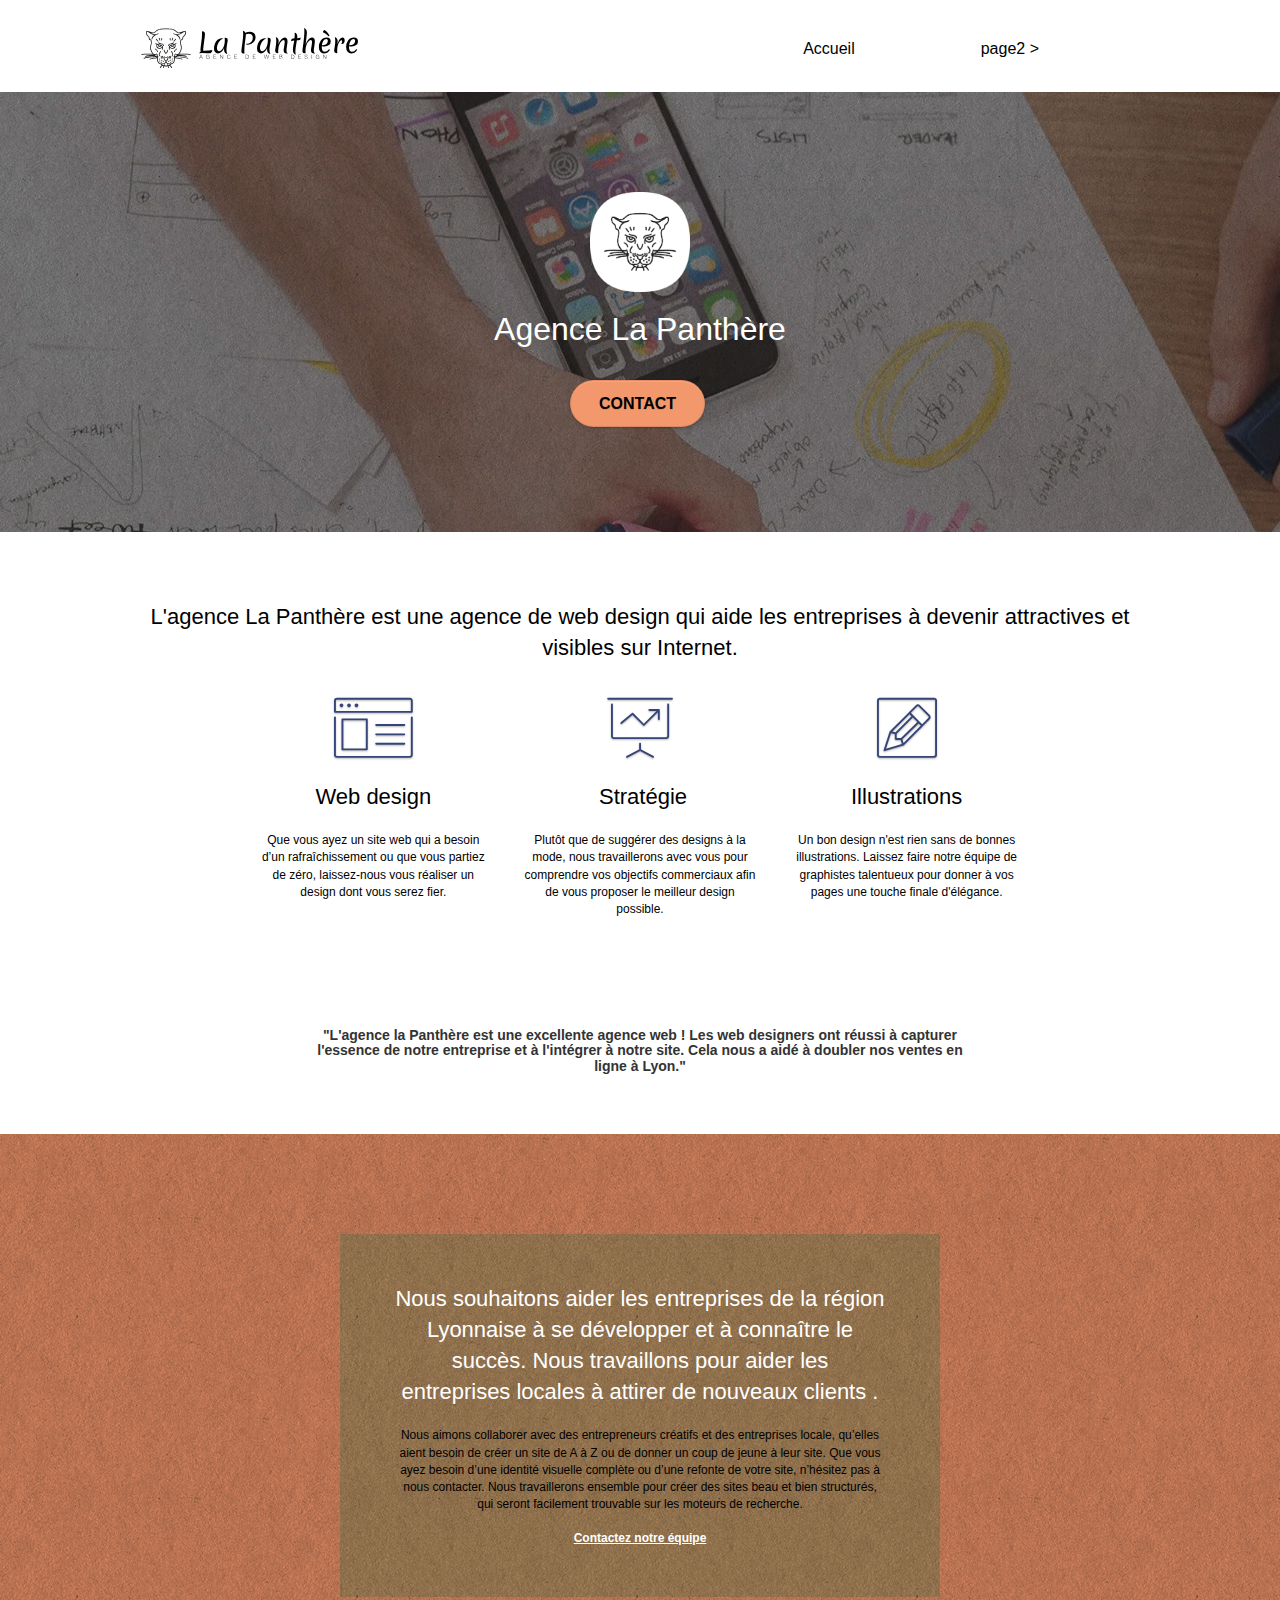
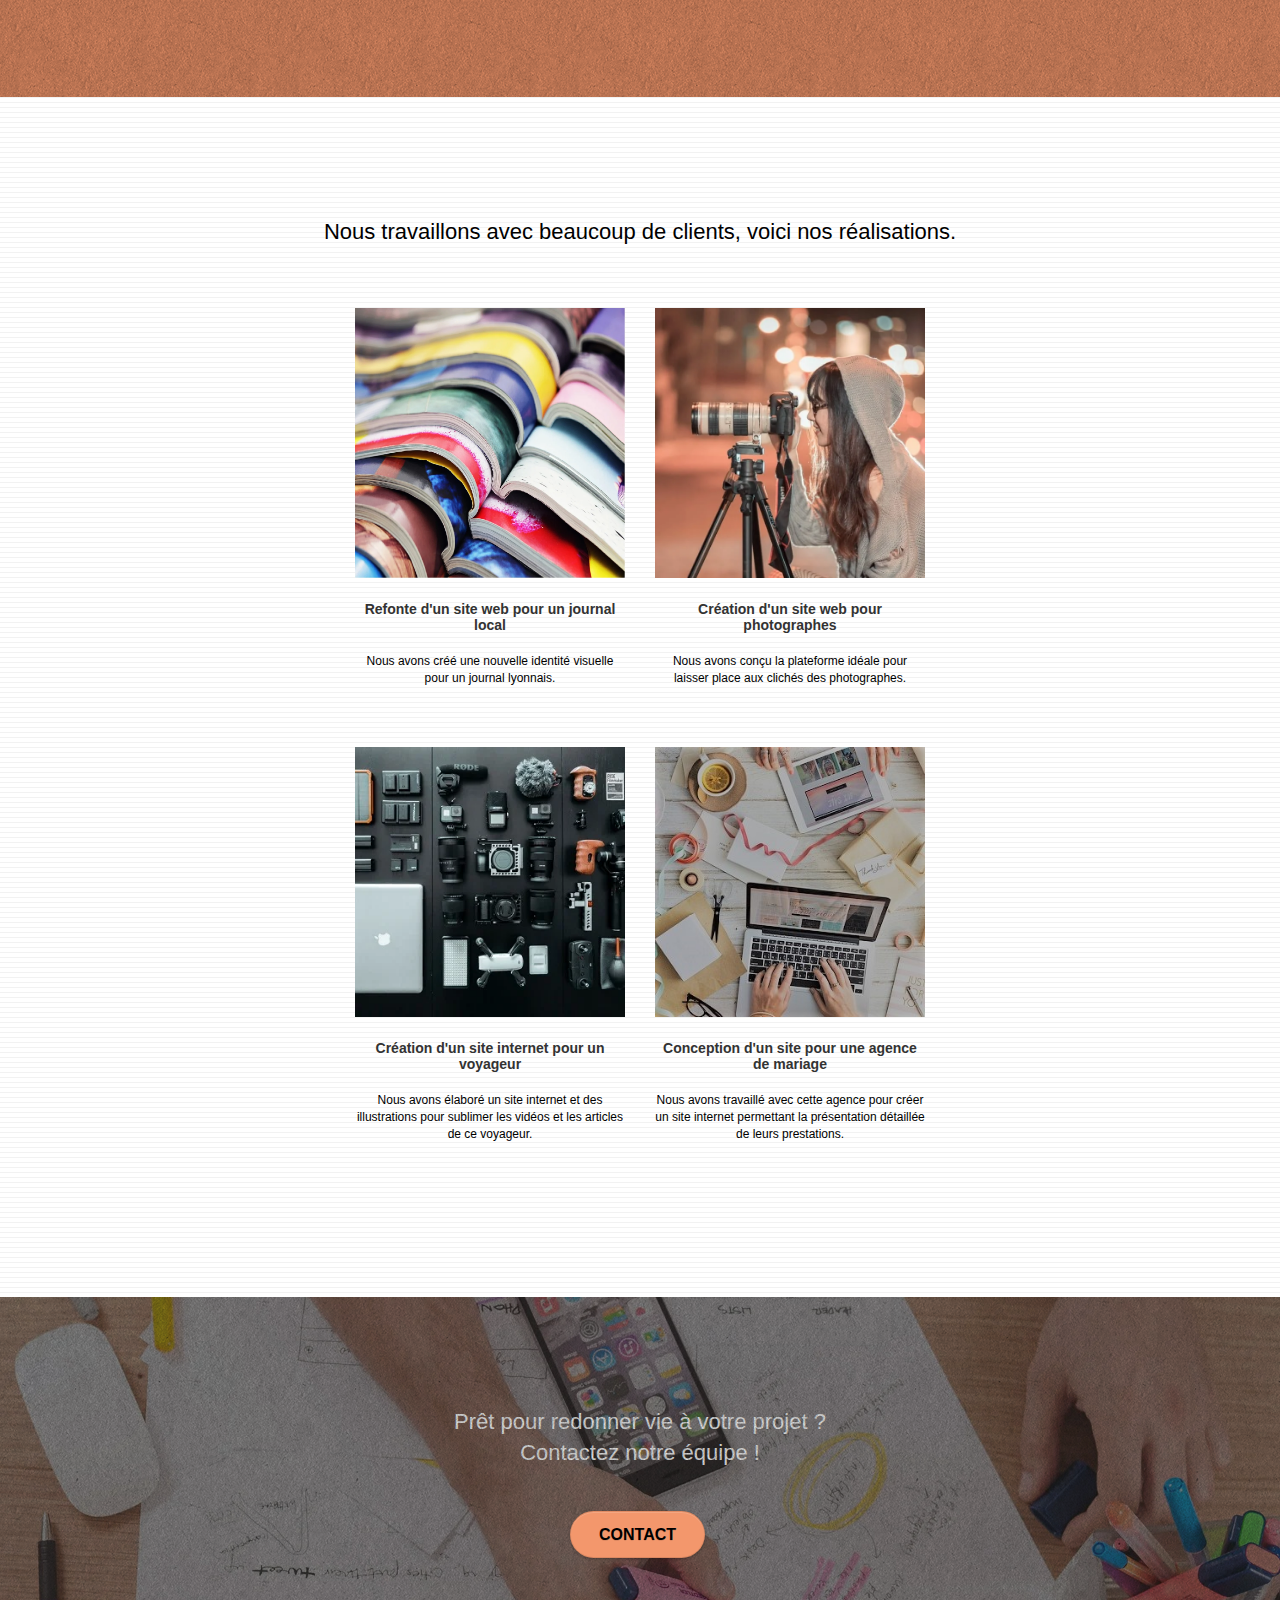
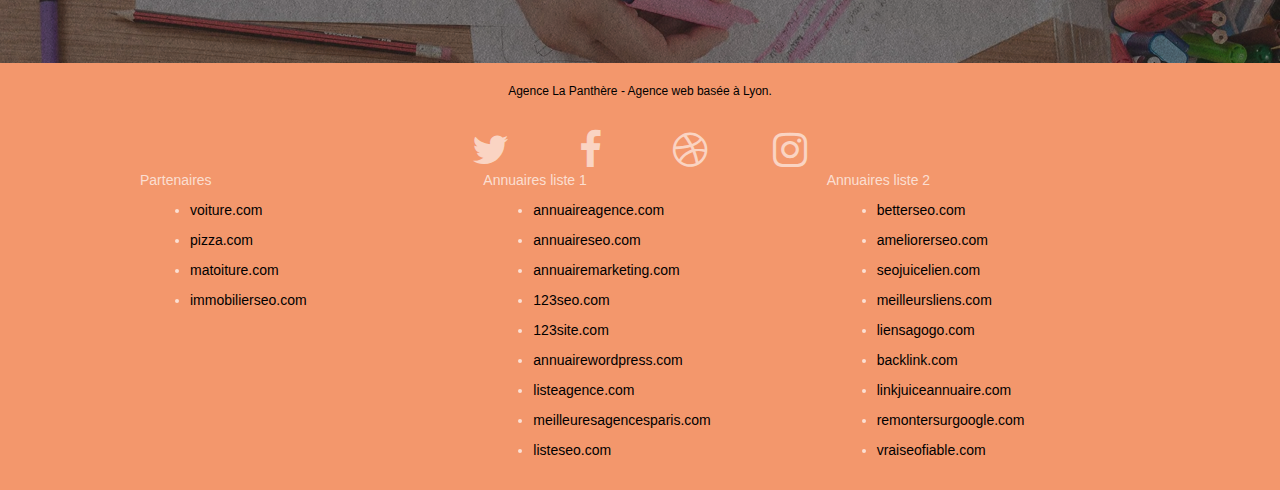
<file: index.html>
<!doctype html>
<html lang="fr">
<head>
    <meta charset="utf-8">
    <meta name="keywords" content="seo, google, site web, site internet, agence design paris, agence design, agence design,agence design,agence design,agence design,agence design,agence design,agence design,agence design">
    <meta name="description" content="L'agence La Panthère est une agence de web design qui aide les entreprises à devenir attractives et visibles sur Internet">
    <meta name="viewport" content="width=device-width, initial-scale=1.0, viewport-fit=cover">
    <link rel="shortcut icon" type="image/png" href="favicon.jpg">
    
	<link rel="stylesheet" type="text/css" href="./css/bootstrap.css">
	<link rel="stylesheet" type="text/css" href="style.css">
	<link rel="stylesheet" type="text/css" href="./css/font-awesome.css">
	<link rel="stylesheet" type="text/css" href="./css/et-line.css">
	
    
	<script src="./js/jquery-2.1.0.js" defer></script>
	<script src="./js/bootstrap.js" defer></script>
	<script src="./js/blocs.js" defer></script>
	<script src="./js/jquery.touchSwipe.js" defer></script>
	<script src="./js/gmaps.js" defer></script>

    <title>.</title>

    
<!-- Analytics -->
 
<!-- Analytics END -->
    
</head>
<body>
<!-- Principal conteneur -->
<div class="page-container">
    
<!-- bloc-0 -->
<div class="bloc bgc-white l-bloc " id="bloc-0">
	<div class="container bloc-sm">

		<nav class="navbar row">
			<div class="navbar-header">
				<a class="navbar-brand" href="index.html"><img src="img/agence-la-panthere-monochrome.svg" alt="photo arrière plan personne travaillant sur des dossiers " height="40" /></a>
				<button id="nav-toggle" type="button" class="ui-navbar-toggle navbar-toggle" data-toggle="collapse" data-target=".navbar-1">
					<span class="sr-only">Toggle navigation</span><span class="icon-bar"></span><span class="icon-bar"></span><span class="icon-bar"></span>
				</button>
			</div>
			<div class="collapse navbar-collapse navbar-1 special-dropdown-nav">
				<ul class="site-navigation nav navbar-nav">
					<li>
						<a href="index.html">Accueil</a>
					</li>
					<li>
					</li>
					<li>
						<a href="contact.html">page2 &gt;</a>
					</li>
				</ul>
			</div>
		</nav>
	</div>
</div>
<!-- bloc-0 END -->

<!-- bloc-1-presentation -->
<div class="bloc bgc-dark-slate-blue bg-banniere d-bloc bg-t-edge bloc-bg-texture texture-paper b-parallax" id="bloc-1-hero">
	<div class="container bloc-lg">
		<div class="row tight-width-whitespace">
			<div class="col-sm-12">
				<img src="img/logo.webp" class="center-block image-resize-mode" width="100" alt="logo de l'agence de web design la panthere" />
				<h1 class="text-center hero-bloc-text tc-white ">
					Agence La Panthère
				</h1>
				<div class="text-center">
					<a href="contact.html" class="btn btn-lg btn-clean btn-rd cta-hero btn-atomic-tangerine" id="cta-hero">Contact</a>
				</div>
			</div>
		</div>
	</div>
</div>
<!-- bloc-1-presentation END -->

<!-- bloc-2-services -->
<div class="bloc bgc-white l-bloc" id="bloc-2-services">
	<div class="container bloc-md">
		<div class="row">
			<div class="col-sm-12 text-center">
				<h2 id="title">L'agence La Panthère est une agence de web design qui aide les entreprises à devenir attractives et visibles sur Internet.</h2>
			</div>
		</div>
		<div class="row voffset-lg med-width-whitespace">
			<div class="col-sm-4">
				<div class="text-center">
					<span class="et-icon-browser sm-shadow icon-dark-slate-blue icons icon-lg"></span>
				</div>
				<h2 class="mg-md text-center">
					Web design
				</h2>
				<p class="text-center ">
					Que vous ayez un site web qui a besoin d&rsquo;un rafraîchissement ou que vous partiez de zéro, laissez-nous vous réaliser un design dont vous serez fier.
				</p>
			</div>
			<div class="col-sm-4">
				<div class="text-center">
					<span class="et-icon-presentation sm-shadow icon-dark-slate-blue icons icon-lg"></span>
				</div>
				<h2 class="mg-md text-center">
					&nbsp;Stratégie
				</h2>
				<p class="text-center ">
					Plutôt que de suggérer des designs à la mode, nous travaillerons avec vous pour comprendre vos objectifs commerciaux afin de vous proposer le meilleur design possible.<br>
				</p>
			</div>
			<div class="col-sm-4">
				<div class="text-center">
					<span class="et-icon-edit sm-shadow icon-dark-slate-blue icons icon-lg"></span>
				</div>
				<h2 class="mg-md text-center">
					Illustrations
				</h2>
				<p class="text-center ">
					Un bon design n'est rien sans de bonnes illustrations. Laissez faire notre équipe de graphistes talentueux pour donner à vos pages une touche finale d'élégance.
				</p>
			</div>
		</div>
		<div class="row voffset-lg voffset">
			<div class="col-xs-12 col-md-8 col-md-offset-2 text-center">
				<h3>"L'agence la Panthère est une excellente agence web ! Les web designers ont réussi à capturer l'essence de notre entreprise et à l'intégrer à notre site. Cela nous a aidé à doubler nos ventes en ligne à Lyon."</h3>

			</div>
		</div>
	</div>
</div>
<!-- bloc-2-services END -->

<!-- bloc-3-what-i-do -->
<div class="bloc tc-white bgc-atomic-tangerine bg-presentation d-bloc bloc-bg-texture texture-paper b-parallax" id="bloc-3-what-i-do">
	<div class="container bloc-lg">
		<div class="row tight-width-whitespace black-background">
			<div class="col-sm-12">
				<h2 class="mg-md text-center tc-white">
					Nous souhaitons aider les entreprises de la région Lyonnaise à se développer et à connaître le succès. Nous travaillons pour aider les entreprises locales à attirer de nouveaux clients .<br>
				</h2>
				<p class="text-center white">
					Nous aimons collaborer avec des entrepreneurs créatifs et des entreprises locale, qu’elles aient besoin de créer un site de A à Z ou de donner un coup de jeune à leur site. Que vous ayez besoin d’une identité visuelle complète ou d’une refonte de votre site, n’hésitez pas à nous contacter. Nous travaillerons ensemble pour créer des sites beau et bien structurés, qui seront facilement trouvable sur les moteurs de recherche. <br><br><a class="ltc-white bold-link" href="contact.html">Contactez notre équipe</a><br>
				</p>
			</div>
		</div>
	</div>
</div>
<!-- bloc-3-what-i-do END -->

<!-- bloc-4-portfolio -->
<div class="bloc bgc-white bg-lines-h2-bg bg-repeat l-bloc" id="bloc-4-portfolio">
	<div class="container bloc-lg">
		<div class="row">
			<div class="col-sm-12 text-center">
				<h2>Nous travaillons avec beaucoup de clients, voici nos réalisations.</h2>
			</div>
		</div>
		<div class="row tight-width-whitespace portfolio-row">
			<div class="col-sm-6">
				<a href="#" data-lightbox="img/1.jpg" data-gallery-id="gallery-1" data-caption="Refonte d'un site web pour un journal local" data-frame="snapshot-lb"><img src="img/journal_local.webp" alt="refonte site web journal" class="img-responsive portfolio-thumb" /></a>
				<h3 class="mg-md text-center">
					Refonte d'un site web pour un journal local
				</h3>
				<p class="text-center">
					Nous avons créé une nouvelle identité visuelle pour un journal lyonnais.
				</p>
			</div>
			<div class="col-sm-6">
				<a href="#" data-lightbox="img/2.jpg" data-gallery-id="gallery-1" data-caption="Création d'un site web pour photographes" data-frame="snapshot-lb"><img src="img/photographes.webp" class="img-responsive portfolio-thumb" alt=" Création d'un site web pour photographes" /></a>
				<h3 class="mg-md text-center">
					Création d'un site web pour photographes
				</h3>
				<p class="text-center">
					Nous avons conçu la plateforme idéale pour laisser place aux clichés des photographes.
				</p>
			</div>
		</div>
		<div class="row tight-width-whitespace portfolio-row">
			<div class="col-sm-6">
				<a href="#" data-lightbox="img/3.bmp" data-gallery-id="gallery-1" data-caption="Création d'un site internet pour un voyageur" data-frame="snapshot-lb"><img src="img/voyageurs.webp" class="img-responsive portfolio-thumb" alt="Création d'un site web pour voyageur"/></a>
				<h3 class="mg-md text-center">
					Création d'un site internet pour un voyageur
				</h3>
				<p class="text-center">
					Nous avons élaboré un site internet et des illustrations pour sublimer les vidéos et les articles de ce voyageur.
				</p>
			</div>
			<div class="col-sm-6">
				<a href="#" data-lightbox="img/4.bmp" data-gallery-id="gallery-1" data-caption="Conception d'un site pour une agence de mariage" data-frame="snapshot-lb"><img src="img/agence_mariage.webp" class="img-responsive portfolio-thumb" alt="Création d'un site web pour agence de mariage" /></a>
				<h3 class="mg-md text-center">
					Conception d'un site pour une agence de mariage
				</h3>
				<p class="text-center">
					Nous avons travaillé avec cette agence pour créer un site internet permettant la présentation détaillée de leurs prestations.
				</p>
			</div>
		</div>
	</div>
</div>
<!-- bloc-4-portfolio END -->

<!-- bloc-5-cta -->
<div class="bloc bgc-dark-slate-blue bg-banniere d-bloc bloc-bg-texture texture-paper" id="bloc-5-cta">
	<div class="container bloc-lg">
		<div class="row">
			<h2 class="mg-md text-center tc-white">
				Prêt pour redonner vie à votre projet ?<br>Contactez notre équipe !
			</h2>
			<div class="col-sm-12 text-center">
				<a href="contact.html" class="btn btn-atomic-tangerine btn-clean btn-rd btn-lg cta-hero">Contact</a>
			</div>
		</div>
	</div>
</div>
<!-- bloc-5-cta END -->

<!-- Footer - bloc-8 -->
<div class="bloc bgc-atomic-tangerine d-bloc" id="bloc-8">
	<div class="container bloc-sm">
		<div class="row">
			<div class="col-sm-12">
				<p class="text-center white">
					Agence La Panthère - Agence web basée à Lyon.<br>
				</p>
				<div class="row row-no-gutters social">
					<div class="col-sm-3">
						<div class="text-center">
							<a class="social" href="https://twitter.com/?lang=fr" title="retrouvez nous sur twitter"><span class="fa fa-twitter icon-md"></span></a>
						</div>
					</div>
					<div class="col-sm-3">
						<div class="text-center">
							<a class="social" href="https://www.facebook.com/" title="suivez nous sur facebook"><span class="fa fa-facebook icon-md"></span></a>
						</div>
					</div>
					<div class="col-sm-3">
						<div class="text-center">
							<a class="social" href="https://dribbble.com/" title="nous sommes sur dribble"><span class="fa fa-dribbble icon-md"></span></a>
						</div>
					</div>
					<div class="col-sm-3">
						<div class="text-center">
							<a class="social" href="https://www.instagram.com/?hl=fr" title="vous pouvez nous suivre sur instagram"><span class="fa fa-instagram icon-md"></span></a>
						</div>
					</div>
					
				</div>
				<div class="row">
					<div class="col-sm-4">
						Partenaires
							<ul>
								<li class="liens_partenaires"><a href="voiture.com">voiture.com</a></li>
								<li class="liens_partenaires"><a href="pizza.com">pizza.com</a></li>
								<li class="liens_partenaires"><a href="matoiture.com">matoiture.com</a></li>
								<li class="liens_partenaires"><a href="immobilierseo.com">immobilierseo.com</a></li>
							</ul>		
					</div>
					<div class="col-sm-4">
						Annuaires liste 1
						<ul>
							<li class="liens_partenaires"><a href="annuaireagence.com">annuaireagence.com</a></li>
							<li class="liens_partenaires"><a href="annuaireseo.com">annuaireseo.com</a></li>
							<li class="liens_partenaires"><a href="annuairemarketing.com">annuairemarketing.com</a></li>
							<li class="liens_partenaires"><a href="123seoture.com">123seo.com</a></li>
							<li class="liens_partenaires"><a href="123site.com">123site.com</a></li>
							<li class="liens_partenaires"><a href="annuairewordpress.com">annuairewordpress.com</a></li>
							<li class="liens_partenaires"><a href="listeagence.com">listeagence.com</a></li>
							<li class="liens_partenaires"><a href="meilleuresagencesparis.com">meilleuresagencesparis.com</a></li>
							<li class="liens_partenaires"><a href="listeseo.com">listeseo.com</a></li>
						</ul>
					</div>
					<div class="col-sm-4">
						Annuaires liste 2
						<ul>
							<li class="liens_partenaires"><a href="betterseo.com">betterseo.com</a></li>
							<li class="liens_partenaires"><a href="ameliorerseo.com">ameliorerseo.com</a></li>
							<li class="liens_partenaires"><a href="seojuicelien.com">seojuicelien.com</a></li>
							<li class="liens_partenaires"><a href="meilleursliens.com">meilleursliens.com</a></li>
							<li class="liens_partenaires"><a href="liensagogo.com">liensagogo.com</a></li>
							<li class="liens_partenaires"><a href="backlink.com">backlink.com</a></li>
							<li class="liens_partenaires"><a href="linkjuiceannuaire.com">linkjuiceannuaire.com</a></li>
							<li class="liens_partenaires"><a href="remontersurgoogle.com">remontersurgoogle.com</a></li>
							<li class="liens_partenaires"><a href="vraiseofiable.com">vraiseofiable.com</a></li>
						</ul>
					</div>
				</div>
			</div>
		</div>
	</div>
</div>
<!-- Footer - bloc-8 END -->

</div>
<!-- Principal conteneur END -->
    

</body>
</html>
</file>
<file: style.css>
body {
    margin: 0;
    padding: 0;
    background: #FFF;
    overflow-x: hidden;
    -webkit-font-smoothing: antialiased;
    -moz-osx-font-smoothing: grayscale;
}

a,
button {
    transition: all .3s ease-in-out;
    outline: none!important;
}

a:hover {
    text-decoration: none;
    cursor: pointer;
}

#page-loading-blocs-notifaction {
    position: fixed;
    top: 0;
    bottom: 0;
    width: 100%;
    z-index: 100000;
    background: #FFFFFF url("img/pageload-spinner.gif") no-repeat center center;
}

.bloc {
    width: 100%;
    clear: both;
    background: 50% 50% no-repeat;
    padding: 0 50px;
    -webkit-background-size: cover;
    -moz-background-size: cover;
    -o-background-size: cover;
    background-size: cover;
    position: relative;
}

.bloc .container {
    padding-left: 0;
    padding-right: 0;
}

.bloc-lg {
    padding: 100px 50px;
}

.bloc-md {
    padding: 50px;
}

.bloc-sm {
    padding: 20px 50px;
}

.bg-center,
.bg-l-edge,
.bg-r-edge,
.bg-t-edge,
.bg-b-edge,
.bg-tl-edge,
.bg-bl-edge,
.bg-tr-edge,
.bg-br-edge,
.bg-repeat {
    -webkit-background-size: auto!important;
    -moz-background-size: auto!important;
    -o-background-size: auto!important;
    background-size: auto!important;
}

.bg-repeat {
    background: repeat;
}

.bg-t-edge {
    background: top no-repeat;
}

.bloc-bg-texture::before {
    content: "";
    background-size: 2px 2px;
    position: absolute;
    top: 0;
    bottom: 0;
    left: 0;
    right: 0;
}

.texture-paper::before {
    background: url("img/texture-paper.png");
    background-size: 280px 280px;
}

.b-parallax {
    background-attachment: fixed;
}

.d-bloc {
    color: rgba(255, 255, 255, .7);
}

.d-bloc button:hover {
    color: rgba(255, 255, 255, .9);
}

.d-bloc .icon-round,
.d-bloc .icon-square,
.d-bloc .icon-rounded,
.d-bloc .icon-semi-rounded-a,
.d-bloc .icon-semi-rounded-b {
    border-color: rgba(255, 255, 255, .9);
}

.d-bloc .divider-h span {
    border-color: rgba(255, 255, 255, .2);
}

.d-bloc .a-btn,
.d-bloc .navbar a,
.d-bloc .navbar-brand,
.d-bloc a .icon-sm,
.d-bloc a .icon-md,
.d-bloc a .icon-lg,
.d-bloc a .icon-xl,
.d-bloc h1 a,
.d-bloc h2 a,
.d-bloc h3 a,
.d-bloc h4 a,
.d-bloc h5 a,
.d-bloc h6 a,
.d-bloc p a {
    color: rgba(255, 255, 255, .6);
}

.d-bloc .a-btn:hover,
.d-bloc .navbar a:hover,
.d-bloc .navbar-brand:hover,
.d-bloc a:hover .icon-sm,
.d-bloc a:hover .icon-md,
.d-bloc a:hover .icon-lg,
.d-bloc a:hover .icon-xl,
.d-bloc h1 a:hover,
.d-bloc h2 a:hover,
.d-bloc h3 a:hover,
.d-bloc h4 a:hover,
.d-bloc h5 a:hover,
.d-bloc h6 a:hover,
.d-bloc p a:hover {
    color: rgba(255, 255, 255, 1);
}

.d-bloc .navbar-toggle .icon-bar {
    background: rgba(255, 255, 255, 1);
}

.d-bloc .btn-wire,
.d-bloc .btn-wire:hover {
    color: rgba(255, 255, 255, 1);
    border-color: rgba(255, 255, 255, 1);
}

.d-bloc .panel {
    color: rgba(0, 0, 0, .5);
}

.d-bloc .panel button:hover {
    color: rgba(0, 0, 0, .7);
}

.d-bloc .panel icon {
    border-color: rgba(0, 0, 0, .7);
}

.d-bloc .panel .divider-h span {
    border-color: rgba(0, 0, 0, .1);
}

.d-bloc .panel .a-btn {
    color: rgba(0, 0, 0, .6);
}

.d-bloc .panel .a-btn:hover {
    color: rgba(0, 0, 0, 1);
}

.d-bloc .panel .btn-wire,
.d-bloc .panel .btn-wire:hover {
    color: rgba(0, 0, 0, .7);
    border-color: rgba(0, 0, 0, .3);
}

.d-bloc .panel,
.l-bloc {
    color: rgba(0, 0, 0, .5);
}

.d-bloc .panel button:hover,
.l-bloc button:hover {
    color: rgba(0, 0, 0, .7);
}

.l-bloc .icon-round,
.l-bloc .icon-square,
.l-bloc .icon-rounded,
.l-bloc .icon-semi-rounded-a,
.l-bloc .icon-semi-rounded-b {
    border-color: rgba(0, 0, 0, .7);
}

.d-bloc .panel .divider-h span,
.l-bloc .divider-h span {
    border-color: rgba(0, 0, 0, .1);
}

.d-bloc .panel .a-btn,
.l-bloc .a-btn,
.l-bloc .navbar a,
.l-bloc .navbar-brand,
.l-bloc a .icon-sm,
.l-bloc a .icon-md,
.l-bloc a .icon-lg,
.l-bloc a .icon-xl,
.l-bloc h1 a,
.l-bloc h2 a,
.l-bloc h3 a,
.l-bloc h4 a,
.l-bloc h5 a,
.l-bloc h6 a,
.l-bloc p a {
    color: rgba(0, 0, 0, .6);
}

.d-bloc .panel .a-btn:hover,
.l-bloc .a-btn:hover,
.l-bloc .navbar a:hover,
.l-bloc .navbar-brand:hover,
.l-bloc a:hover .icon-sm,
.l-bloc a:hover .icon-md,
.l-bloc a:hover .icon-lg,
.l-bloc a:hover .icon-xl,
.l-bloc h1 a:hover,
.l-bloc h2 a:hover,
.l-bloc h3 a:hover,
.l-bloc h4 a:hover,
.l-bloc h5 a:hover,
.l-bloc h6 a:hover,
.l-bloc p a:hover {
    color: rgba(0, 0, 0, 1);
}

.l-bloc .navbar-toggle .icon-bar {
    color: rgba(0, 0, 0, .6);
}

.d-bloc .panel .btn-wire,
.d-bloc .panel .btn-wire:hover,
.l-bloc .btn-wire,
.l-bloc .btn-wire:hover {
    color: rgba(0, 0, 0, .7);
    border-color: rgba(0, 0, 0, .3);
}

.voffset {
    margin-top: 30px;
}

.voffset-lg {
    margin-top: 80px;
}

.row-no-gutters {
    margin-right: 0;
    margin-left: 0;
}

.row.row-no-gutters > [class^="col-"],
.row.row-no-gutters > [class*=" col-"] {
    padding-right: 0;
    padding-left: 0;
    margin-top: 20px;
}

#bloc-1-hero h1 {
    font-size: 32px;
}

.navbar {
    margin-bottom: 0;
    z-index: 1;
}

.navbar-brand {
    height: auto;
    padding: 3px 15px;
    font-size: 25px;
    font-weight: normal;
    font-weight: 600;
    line-height: 44px;
}

.navbar-brand img {
    max-height: 200px;
    margin: 0 5px 0 0;
    display: inline;
}

.navbar-brand img[src$=svg] {
    min-width: 100px;
}

.nav-center .navbar-brand img {
    margin: 0;
}

.navbar .nav {
    padding-top: 2px;
    margin-right: -16px;
    float: right;
    z-index: 1;
}

.nav > li {
    float: left;
    margin-top: 4px;
    font-size: 16px;
}

.navbar-nav .open .dropdown-menu > li > a {
    text-align: inherit;
}

.nav > li a:hover,
.nav > li a:focus {
    background: transparent;
}

.navbar-toggle {
    margin: 10px 10px 0 0;
    border: 0px;
}

.navbar-toggle:hover {
    background: transparent!important;
}

.navbar-toggle .icon-bar {
    background-color: rgba(0, 0, 0, .5);
    width: 26px;
}

.nav-invert .navbar .nav {
    float: left;
}

.nav-invert .navbar-header,
.nav-invert .navbar-brand {
    float: right;
    position: relative;
    z-index: 2;
}

@media (min-width: 767px) {
    .site-navigation {
        position: absolute;
        top: 50%;
        right: 20px;
        transform: translate(0, -50%);
        -webkit-transform: translateY(-50%);
    }
    .site-navigation a 
    {
        margin-right:6em;
        text-decoration: none;
    }
    .nav > li .dropdown-menu a,
    .nav > li .dropdown-menu a:hover {
        color: #484848;
    }
    .nav-invert .site-navigation {
        left: 0;
        right: 0;
    }
    .nav-center {
        text-align: center;
    }
    .nav-center .navbar-header {
        width: 100%;
    }
    .nav-center .navbar-header,
    .nav-center .navbar-brand,
    .nav-center .nav > li {
        float: none;
        display: inline-block;
    }
    .nav-center .site-navigation {
        position: relative;
        width: 100%;
        right: 0;
        margin-right: 0px;
        margin-top: 20px;
    }
    .nav-center.mini-nav .navbar-toggle {
        float: none;
        margin: 10px auto 0;
    }
}

.nav > li > .dropdown a {
    background: none!important;
    display: block;
    padding: 14px 15px;
}

nav .caret {
    margin: 0 5px;
}

.dropdown-menu .dropdown-menu {
    top: -8px;
    left: 100%;
}

.dropdown-menu .dropmenu-flow-right {
    top: 100%;
    left: 0;
    margin-left: -1px;
    border-top-left-radius: 0;
    border-top-right-radius: 0;
}

.dropdown-menu .dropdown span {
    border: 4px solid black;
    border-top-color: transparent;
    border-right-color: transparent;
    border-bottom-color: transparent;
    margin: 6px -5px 0 0!important;
    float: right;
}

.mg-md {
    margin-top: 10px;
    margin-bottom: 20px;
}

.mg-lg {
    margin-top: 10px;
    margin-bottom: 40px;
}

.btn {
    margin: 0 5px 5px 0;
}

.btn.pull-right {
    margin: 0 0 5px 5px;
}

.btn-d,
.btn-d:hover,
.btn-d:focus {
    color: #FFF;
    background: rgba(0, 0, 0, .3);
}

button {
    outline: none!important;
}

.btn-rd {
    border-radius: 40px;
}

.btn-clean {
    border: 1px solid rgba(0, 0, 0, .08);
    border-bottom-color: rgba(0, 0, 0, .1);
    text-shadow: 0 1px 0 rgba(0, 0, 1, .1);
    box-shadow: 0 1px 3px rgba(0, 0, 1, .25), inset 0 1px 0 0 rgba(255, 255, 255, .15);
}

.icon-md {
    font-size: 40px!important;
}

.icon-lg {
    font-size: 60px!important;
    
}

.sm-shadow {
    text-shadow: 0 1px 2px rgba(0, 0, 0, .3);
}

.panel-sq,
.panel-sq .panel-heading,
.panel-sq .panel-footer {
    border-radius: 0;
}

.panel-rd {
    border-radius: 30px;
}

.panel-rd .panel-heading {
    border-radius: 29px 29px 0 0;
}

.panel-rd .panel-footer {
    border-radius: 0 0 29px 29px;
}

.form-control {
    border-color: rgba(0, 0, 0, .1);
    box-shadow: none;
    width: 150px;
    height: 25px;
    margin: 20px 0 20px 10px;
}
#message
{
    width: 250px;
    height: 60px;
}
.scrollToTop {
    width: 40px;
    height: 40px;
    position: fixed;
    bottom: 20px;
    right: 20px;
    opacity: 0;
    z-index: 500;
    transition: all .3s ease-in-out;
}

.scrollToTop span {
    margin-top: 6px;
}

.showScrollTop {
    font-size: 14px;
    opacity: 1;
}

a[data-lightbox] {
    position: relative;
    display: block;
    text-align: center;
}

a[data-lightbox]:hover::before {
    content: "+";
    font-family: "HelveticaNeue-Light", "Helvetica Neue Light", "Helvetica Neue", Helvetica, Arial;
    font-size: 32px;
    width: 50px;
    height: 50px;
    margin-left: -25px;
    border-radius: 50%;
    background: rgba(0, 0, 0, .6);
    color: #FFF;
    font-weight: 100;
    z-index: 1;
    position: absolute;
    top: 50%;
    transform: translateY(-50%);
    -webkit-transform: translateY(-50%);
}

a[data-lightbox]:hover img {
    opacity: 0.6;
    -webkit-animation-fill-mode: none;
    animation-fill-mode: none;
}

#lightbox-modal {
    display: flex;
    align-items: center;
}

#lightbox-modal .modal-dialog {
    width: 90%;
    max-width: 900px;
    margin: 0 auto 0;
}

#lightbox-modal .modal-dialog img {
    max-height: 90vh;
    margin: 0 auto;
}

.lightbox-caption {
    padding: 20px;
    color: #FFF;
    background: rgba(0, 0, 0, .5);
    position: absolute;
    left: 15px;
    right: 15px;
    bottom: 5px;
}

.close-lightbox {
    color: #FFF;
    font-size: 30px;
    position: absolute;
    top: 20px;
    right: 20px;
    z-index: 20;
    background: rgba(0, 0, 0, .5);
    border: none;
    line-height: 30px;
    padding: 0 9px 5px;
    opacity: 0.3;
}

.close-lightbox:hover,
.next-lightbox:hover,
.prev-lightbox:hover {
    opacity: 1.0;
    color: #FFF;
}

.next-lightbox,
.prev-lightbox {
    font-size: 20px;
    color: rgba(255, 255, 255, .9);
    background: rgba(0, 0, 0, .5);
    transition: all .2s ease-in-out;
    position: absolute;
    top: 45%;
    z-index: 1;
    opacity: 0.4;
}

.next-lightbox {
    padding: 6px 8px 1px 13px;
    right: 25px;
}

.prev-lightbox {
    padding: 6px 13px 1px 10px;
    left: 25px;
}

.snapshot-lb .modal-body {
    padding-bottom: 45px;
}

.snapshot-lb .lightbox-caption {
    padding: 0;
    color: rgba(0, 0, 0, .5);
    background: none;
}

h1,
h2,
h3,
h4,
h5,
h6,
p,
label,
.btn,
a {
    font-family: "helvetica";
    font-weight: 400;
    color: black!important;
}

.container {
    max-width: 1000px;
}

.hero-bloc-text {
    font-size: 38px;
}

.hero-bloc-text-sub {
    font-size: 36px;
}

.statement-bloc-text {
    line-height: 26px;
    font-style: italic;
    font-size: 20px;
    text-align: center;
    font-weight: lighter;
    max-width: 520px;
    margin: auto auto auto auto;
}

p {
    font-size: 12px;
}

.tight-width-whitespace {
    max-width: 600px;
    margin: auto auto auto auto;
}

.h1 {
    font-size: 20px;
    font-family: "Open Sans";
}

.cta-hero {
    margin-top: 22px;
    color: #FFFFFF!important;
    text-transform: uppercase;
    padding: 12px 28px 12px 28px;
    font-size: 16px;
    font-weight: 700;
}

.social {
    max-width: 400px;
    margin: auto auto auto auto;
}

h2 {
    font-size: 22px;
    line-height: 1.4em;
}

h3 {
    font-size: 15px;
    
    font-weight: 700;
    color: #333333!important;
}

.med-width-whitespace {
    max-width: 800px;
    margin: auto auto auto auto;
    box-shadow: 0px 0px 0px #000000;
}

h1 {
    color: #333333!important;
}

h4 {
    color: #333333!important;
}

.icons {
    margin-bottom: 14px;
    margin-top: 24px;
}

.white {
    color: black!important;
}

.portfolio-thumb {
    margin-bottom: 24px;
}

.portfolio-row {
    margin-bottom: 44px;
    margin-top: 50px;
}

.avatar {
    box-shadow: 0px 4px 9px rgba(0, 0, 0, 0.3);
}

.black-background {
    background-color: rgba(165, 147, 99, 0.7);
    padding: 40px 40px 40px 40px;
}

.bold-link {
    font-weight: 900;
    text-decoration: underline!important;
}

.bgc-white {
    background-color: #FFFFFF;
}

.bgc-dark-slate-blue {
    background-color: #364577;
}

.bgc-atomic-tangerine {
    background-color: #F3976C;
}

.tc-white {
    color: white!important;
}

.btn-atomic-tangerine {
    background: #F3976C;
    color: black!important;
}

.btn-atomic-tangerine:hover {
    background: #c27956!important;
    color: black!important;
}

.ltc-white {
    color: #FFFFFF!important;
}

.ltc-white:hover {
    color: #cccccc!important;
}

.ltc-atomic-tangerine {
    color: #F3976C!important;
}

.ltc-atomic-tangerine:hover {
    color: #c27956!important;
}

.icon-dark-slate-blue {
    color: #364577!important;
    border-color: #364577!important;
}

.bg-dots-bg {
    background-image: url("img/dots-bg.webp");
}

.bg-lines-h2-bg {
    background-image: url("img/lines-h2-bg.webp");
}

.bg-banniere {
    background-image: url("img/agence-la-panthere.webp");
}

.bg-presentation {
    background-image: url("img/image-de-presentation.webp");
}

@media (max-width: 1024px) {
    .bloc {
        padding-left: 20px;
        padding-right: 20px;
    }
    .bloc.full-width-bloc,
    .bloc-tile-2.full-width-bloc .container,
    .bloc-tile-3.full-width-bloc .container,
    .bloc-tile-4.full-width-bloc .container {
        padding-left: 0;
        padding-right: 0;
    }
}

@media (max-width: 992px) and (min-width: 768px) {
    .navbar .nav {
        max-width: 80%
    }
    .nav-center.navbar .nav {
        max-width: 100%
    }
}

@media only screen and (min-device-width: 768px) and (max-device-width: 1024px) and (orientation: landscape) {
    .b-parallax {
        background-attachment: scroll;
    }
}

@media only screen and (min-device-width: 1024px) and (max-device-width: 1366px) and (-webkit-min-device-pixel-ratio: 1.5) {
    .b-parallax {
        background-attachment: scroll;
    }
}

@media (max-width: 991px) {
    .container {
        width: 100%;
    }
    .b-parallax {
        background-attachment: scroll;
    }
    .page-container,
    #hero-bloc {
        overflow-x: hidden;
        position: relative;
    }
    .bloc {
        padding-left: constant(safe-area-inset-left);
        padding-right: constant(safe-area-inset-right);
    }
    .bloc-group,
    .bloc-group .bloc {
        display: block;
        width: 100%;
    }
    .bloc-fill-screen .fill-bloc-top-edge,
    .bloc-fill-screen .fill-bloc-bottom-edge {
        padding: 0 20px;
        padding-left: constant(safe-area-inset-left);
        padding-right: constant(safe-area-inset-right);
    }
}

@media (max-width: 767px) {
    .page-container {
        overflow-x: hidden;
        position: relative;
    }
    h1,
    h2,
    h3,
    h4,
    h5,
    h6,
    p,
    #disqus_thread {
        padding-left: 10px!important;
        padding-right: 10px!important;
    }
    .b-parallax {
        background-attachment: scroll;
    }
    .navbar .nav {
        padding-top: 0;
        border-top: 1px solid rgba(0, 0, 0, .2);
        float: none!important;
    }
    .navbar.row {
        margin-left: 0;
        margin-right: 0;
    }
    .site-navigation {
        position: inherit;
        transform: none;
        -webkit-transform: none;
        -ms-transform: none;
    }
    .nav > li {
        margin-top: 0;
        border-bottom: 1px solid rgba(0, 0, 0, .1);
        background: rgba(0, 0, 0, .05);
        text-align: left;
        padding-left: 15px;
        width: 100%;
    }
    .nav > li:hover {
        background: rgba(0, 0, 0, .08);
    }
    .dropdown .dropdown a .caret {
        float: none;
        margin: 5px 0 0 10px!important;
        border: 4px solid black;
        border-bottom-color: transparent;
        border-right-color: transparent;
        border-left-color: transparent;
    }
    #hero-bloc .navbar .nav {
        background: rgba(0, 0, 0, .8);
    }
    #hero-bloc .navbar .nav a {
        color: rgba(255, 255, 255, .6);
    }
    .hero {
        padding: 50px 0;
    }
    .hero-nav {
        left: -1px;
        right: -1px;
    }
    .navbar-collapse {
        padding: 0;
        overflow-x: hidden;
        -webkit-box-shadow: none;
        box-shadow: none;
    }
    .navbar-brand img {
        max-height: 40px;
        width: auto;
    }
    .nav-invert .navbar-header {
        float: none;
        width: 100%;
    }
    .nav-invert .navbar-toggle {
        float: left;
        margin-left: 10px;
    }
    .bloc {
        padding-left: 0;
        padding-right: 0;
    }
    .bloc-xxl,
    .bloc-xl,
    .bloc-lg {
        padding: 40px 0;
    }
    .bloc-sm,
    .bloc-md {
        padding-left: 0;
        padding-right: 0;
    }
    .bloc-tile-2 .container,
    .bloc-tile-3 .container,
    .bloc-tile-4 .container,
    .bloc-fill-screen .fill-bloc-top-edge,
    .bloc-fill-screen .fill-bloc-bottom-edge {
        padding-left: 0;
        padding-right: 0;
    }
    .a-block {
        padding: 0 10px;
    }
    .btn-dwn {
        display: none;
    }
    .voffset {
        margin-top: 5px;
    }
    .voffset-md {
        margin-top: 20px;
    }
    .voffset-lg {
        margin-top: 30px;
    }
    form {
        padding: 5px;
    }
    .close-lightbox {
        display: inline-block;
    }
    .blocsapp-device-iphone5 {
        background-size: 216px 425px;
        padding-top: 60px;
        width: 216px;
        height: 425px;
    }
    .blocsapp-device-iphone5 img {
        width: 180px;
        height: 320px;
    }
}

@media (max-width: 400px) {
    .bloc {
        padding-left: 0;
        padding-right: 0;
    }
}

@media (max-width: 767px) {
    .bloc-mob-center-text {
        text-align: center;
    }
}
.tc-black
{
    color: black;
}
.liens_partenaires
{
    margin: 10px;
}
img[src="img/title.webp"], img[src="img/citation.webp"], img[src="img/title2.webp"]
{
    width: 100%;
    height:100%;
}
h3 
{
    font-size: 14px;
}
</file>
<file: css/et-line.css>
@font-face{font-family:et-line;src:url(../fonts/et-line.eot);src:url(../fonts/et-line.eot?#iefix) format('embedded-opentype'),url(../fonts/et-line.woff) format('woff'),url(../fonts/et-line.ttf) format('truetype'),url(../fonts/et-line.svg#et-line) format('svg');font-weight:400;font-style:normal;font-display:swap}.et-icon-adjustments,.et-icon-alarmclock,.et-icon-anchor,.et-icon-aperture,.et-icon-attachment,.et-icon-bargraph,.et-icon-basket,.et-icon-beaker,.et-icon-bike,.et-icon-book-open,.et-icon-briefcase,.et-icon-browser,.et-icon-calendar,.et-icon-camera,.et-icon-caution,.et-icon-chat,.et-icon-circle-compass,.et-icon-clipboard,.et-icon-clock,.et-icon-cloud,.et-icon-compass,.et-icon-desktop,.et-icon-dial,.et-icon-document,.et-icon-documents,.et-icon-download,.et-icon-dribbble,.et-icon-edit,.et-icon-envelope,.et-icon-expand,.et-icon-facebook,.et-icon-flag,.et-icon-focus,.et-icon-gears,.et-icon-genius,.et-icon-gift,.et-icon-global,.et-icon-globe,.et-icon-googleplus,.et-icon-grid,.et-icon-happy,.et-icon-hazardous,.et-icon-heart,.et-icon-hotairballoon,.et-icon-hourglass,.et-icon-key,.et-icon-laptop,.et-icon-layers,.et-icon-lifesaver,.et-icon-lightbulb,.et-icon-linegraph,.et-icon-linkedin,.et-icon-lock,.et-icon-magnifying-glass,.et-icon-map,.et-icon-map-pin,.et-icon-megaphone,.et-icon-mic,.et-icon-mobile,.et-icon-newspaper,.et-icon-notebook,.et-icon-paintbrush,.et-icon-paperclip,.et-icon-pencil,.et-icon-phone,.et-icon-picture,.et-icon-pictures,.et-icon-piechart,.et-icon-presentation,.et-icon-pricetags,.et-icon-printer,.et-icon-profile-female,.et-icon-profile-male,.et-icon-puzzle,.et-icon-quote,.et-icon-recycle,.et-icon-refresh,.et-icon-ribbon,.et-icon-rss,.et-icon-sad,.et-icon-scissors,.et-icon-scope,.et-icon-search,.et-icon-shield,.et-icon-speedometer,.et-icon-strategy,.et-icon-streetsign,.et-icon-tablet,.et-icon-target,.et-icon-telescope,.et-icon-toolbox,.et-icon-tools,.et-icon-tools-2,.et-icon-trophy,.et-icon-tumblr,.et-icon-twitter,.et-icon-upload,.et-icon-video,.et-icon-wallet,.et-icon-wine{font-family:et-line;font-style:normal;font-weight:400;font-variant:normal;text-transform:none;line-height:1;-webkit-font-smoothing:antialiased;-moz-osx-font-smoothing:grayscale;display:inline-block}.et-icon-mobile:before{content:"\e000"}.et-icon-laptop:before{content:"\e001"}.et-icon-desktop:before{content:"\e002"}.et-icon-tablet:before{content:"\e003"}.et-icon-phone:before{content:"\e004"}.et-icon-document:before{content:"\e005"}.et-icon-documents:before{content:"\e006"}.et-icon-search:before{content:"\e007"}.et-icon-clipboard:before{content:"\e008"}.et-icon-newspaper:before{content:"\e009"}.et-icon-notebook:before{content:"\e00a"}.et-icon-book-open:before{content:"\e00b"}.et-icon-browser:before{content:"\e00c"}.et-icon-calendar:before{content:"\e00d"}.et-icon-presentation:before{content:"\e00e"}.et-icon-picture:before{content:"\e00f"}.et-icon-pictures:before{content:"\e010"}.et-icon-video:before{content:"\e011"}.et-icon-camera:before{content:"\e012"}.et-icon-printer:before{content:"\e013"}.et-icon-toolbox:before{content:"\e014"}.et-icon-briefcase:before{content:"\e015"}.et-icon-wallet:before{content:"\e016"}.et-icon-gift:before{content:"\e017"}.et-icon-bargraph:before{content:"\e018"}.et-icon-grid:before{content:"\e019"}.et-icon-expand:before{content:"\e01a"}.et-icon-focus:before{content:"\e01b"}.et-icon-edit:before{content:"\e01c"}.et-icon-adjustments:before{content:"\e01d"}.et-icon-ribbon:before{content:"\e01e"}.et-icon-hourglass:before{content:"\e01f"}.et-icon-lock:before{content:"\e020"}.et-icon-megaphone:before{content:"\e021"}.et-icon-shield:before{content:"\e022"}.et-icon-trophy:before{content:"\e023"}.et-icon-flag:before{content:"\e024"}.et-icon-map:before{content:"\e025"}.et-icon-puzzle:before{content:"\e026"}.et-icon-basket:before{content:"\e027"}.et-icon-envelope:before{content:"\e028"}.et-icon-streetsign:before{content:"\e029"}.et-icon-telescope:before{content:"\e02a"}.et-icon-gears:before{content:"\e02b"}.et-icon-key:before{content:"\e02c"}.et-icon-paperclip:before{content:"\e02d"}.et-icon-attachment:before{content:"\e02e"}.et-icon-pricetags:before{content:"\e02f"}.et-icon-lightbulb:before{content:"\e030"}.et-icon-layers:before{content:"\e031"}.et-icon-pencil:before{content:"\e032"}.et-icon-tools:before{content:"\e033"}.et-icon-tools-2:before{content:"\e034"}.et-icon-scissors:before{content:"\e035"}.et-icon-paintbrush:before{content:"\e036"}.et-icon-magnifying-glass:before{content:"\e037"}.et-icon-circle-compass:before{content:"\e038"}.et-icon-linegraph:before{content:"\e039"}.et-icon-mic:before{content:"\e03a"}.et-icon-strategy:before{content:"\e03b"}.et-icon-beaker:before{content:"\e03c"}.et-icon-caution:before{content:"\e03d"}.et-icon-recycle:before{content:"\e03e"}.et-icon-anchor:before{content:"\e03f"}.et-icon-profile-male:before{content:"\e040"}.et-icon-profile-female:before{content:"\e041"}.et-icon-bike:before{content:"\e042"}.et-icon-wine:before{content:"\e043"}.et-icon-hotairballoon:before{content:"\e044"}.et-icon-globe:before{content:"\e045"}.et-icon-genius:before{content:"\e046"}.et-icon-map-pin:before{content:"\e047"}.et-icon-dial:before{content:"\e048"}.et-icon-chat:before{content:"\e049"}.et-icon-heart:before{content:"\e04a"}.et-icon-cloud:before{content:"\e04b"}.et-icon-upload:before{content:"\e04c"}.et-icon-download:before{content:"\e04d"}.et-icon-target:before{content:"\e04e"}.et-icon-hazardous:before{content:"\e04f"}.et-icon-piechart:before{content:"\e050"}.et-icon-speedometer:before{content:"\e051"}.et-icon-global:before{content:"\e052"}.et-icon-compass:before{content:"\e053"}.et-icon-lifesaver:before{content:"\e054"}.et-icon-clock:before{content:"\e055"}.et-icon-aperture:before{content:"\e056"}.et-icon-quote:before{content:"\e057"}.et-icon-scope:before{content:"\e058"}.et-icon-alarmclock:before{content:"\e059"}.et-icon-refresh:before{content:"\e05a"}.et-icon-happy:before{content:"\e05b"}.et-icon-sad:before{content:"\e05c"}.et-icon-facebook:before{content:"\e05d"}.et-icon-twitter:before{content:"\e05e"}.et-icon-googleplus:before{content:"\e05f"}.et-icon-rss:before{content:"\e060"}.et-icon-tumblr:before{content:"\e061"}.et-icon-linkedin:before{content:"\e062"}.et-icon-dribbble:before{content:"\e063"}
</file>
